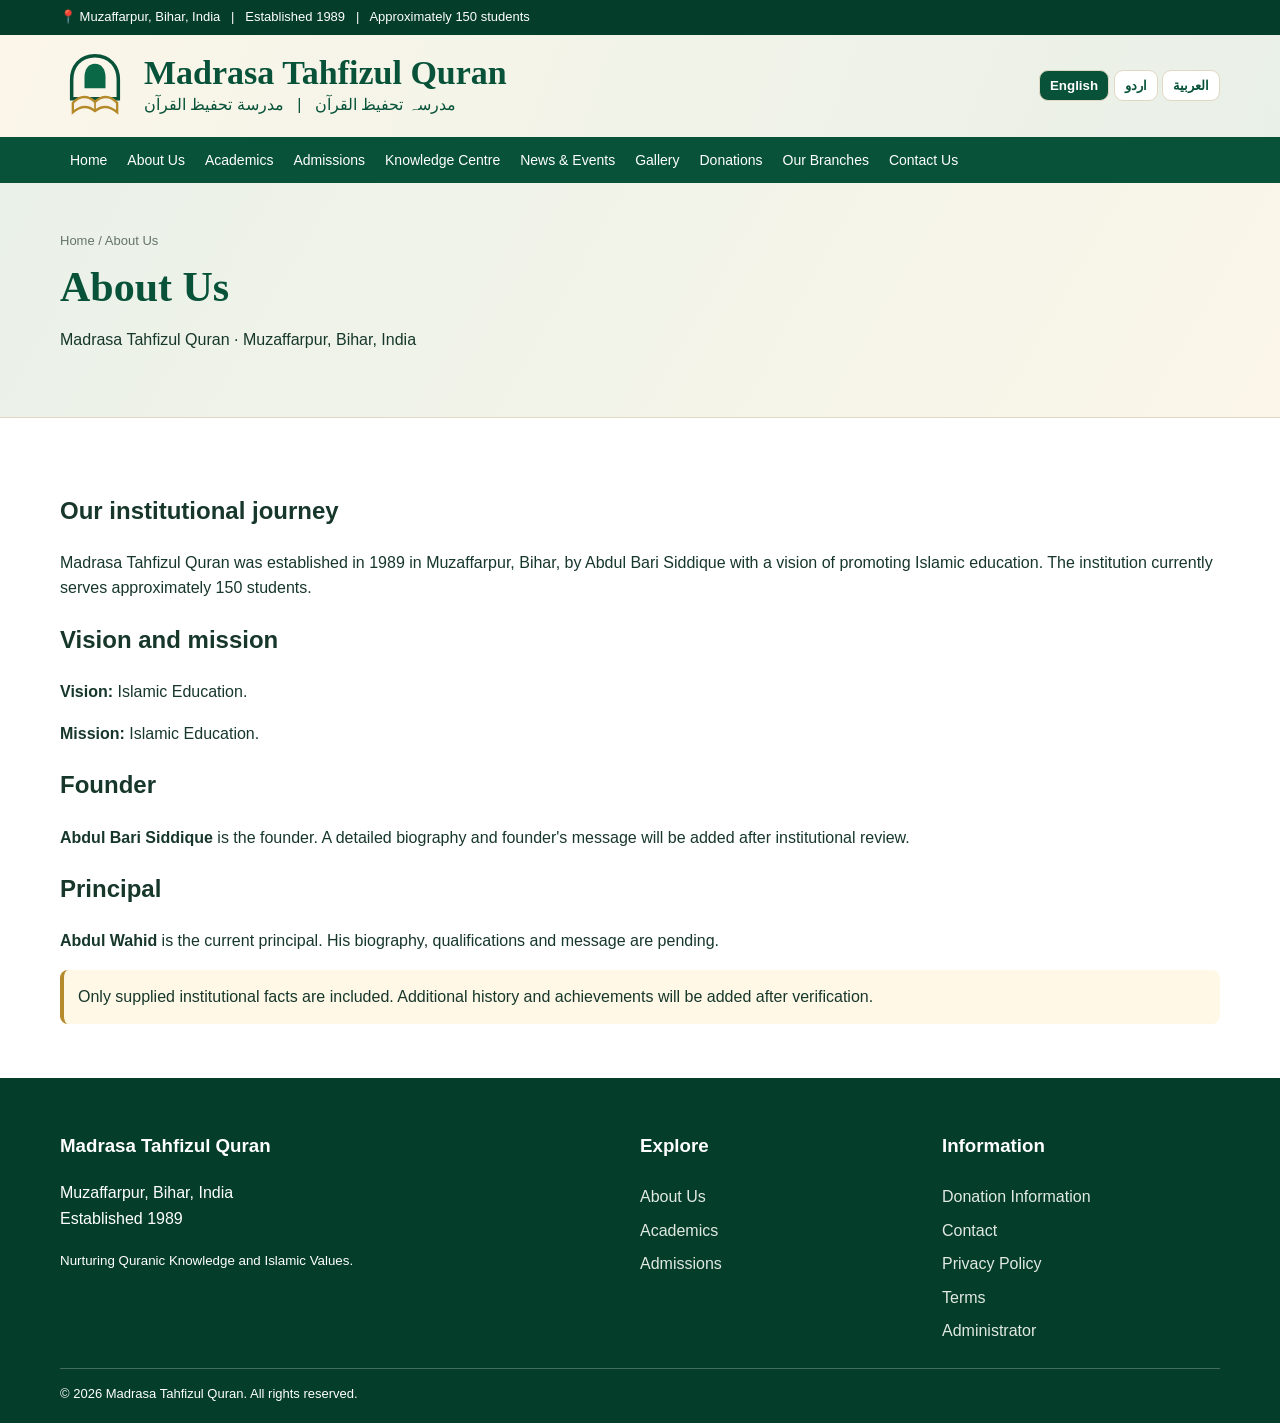
<file: about.html>
<!doctype html><html lang="en" dir="ltr"><head><meta charset="utf-8"><meta name="viewport" content="width=device-width,initial-scale=1"><meta name="description" content="About Us - Madrasa Tahfizul Quran"><title>About Us | Madrasa Tahfizul Quran</title><link rel="icon" href="assets/logo.svg"><link rel="stylesheet" href="assets/style.css"><script defer src="assets/app.js"></script></head><body>
<div class="top"><div class="container">📍 Muzaffarpur, Bihar, India &nbsp; | &nbsp; Established 1989 &nbsp; | &nbsp; Approximately 150 students</div></div>
<div class="brand"><div class="container brandrow"><a class="brandlink" href="index.html"><img class="logo" src="assets/logo.svg" alt="Logo"><div><h1>Madrasa Tahfizul Quran</h1><div class="arabic">مدرسہ تحفیظ القرآن &nbsp; | &nbsp; مدرسة تحفيظ القرآن</div></div></a><div class="langs"><button data-lang="en">English</button> <button data-lang="ur">اردو</button> <button data-lang="ar">العربية</button></div></div></div>
<nav class="nav"><button class="toggle">☰ Menu</button><div class="container"><a href="index.html" data-t="home">Home</a><a href="about.html" data-t="about">About Us</a><a href="academics.html" data-t="academics">Academics</a><a href="admissions.html" data-t="admissions">Admissions</a><a href="knowledge.html" data-t="knowledge">Knowledge Centre</a><a href="news.html" data-t="news">News & Events</a><a href="gallery.html" data-t="gallery">Gallery</a><a href="donations.html" data-t="donations">Donations</a><a href="branches.html" data-t="branches">Our Branches</a><a href="contact.html" data-t="contact">Contact Us</a></div></nav>
<main><section class="pagehero"><div class="container"><div class="crumb">Home / About Us</div><h2>About Us</h2><p>Madrasa Tahfizul Quran · Muzaffarpur, Bihar, India</p></div></section><section class="section"><div class="container"><h2>Our institutional journey</h2><p>Madrasa Tahfizul Quran was established in 1989 in Muzaffarpur, Bihar, by Abdul Bari Siddique with a vision of promoting Islamic education. The institution currently serves approximately 150 students.</p><h2>Vision and mission</h2><p><b>Vision:</b> Islamic Education.</p><p><b>Mission:</b> Islamic Education.</p><h2>Founder</h2><p><b>Abdul Bari Siddique</b> is the founder. A detailed biography and founder's message will be added after institutional review.</p><h2>Principal</h2><p><b>Abdul Wahid</b> is the current principal. His biography, qualifications and message are pending.</p><div class="notice">Only supplied institutional facts are included. Additional history and achievements will be added after verification.</div></div></section></main>
<footer class="footer"><div class="container"><div class="footgrid"><div><h3>Madrasa Tahfizul Quran</h3><p>Muzaffarpur, Bihar, India<br>Established 1989</p><small>Nurturing Quranic Knowledge and Islamic Values.</small></div><div><h3>Explore</h3><a href="about.html">About Us</a><a href="academics.html">Academics</a><a href="admissions.html">Admissions</a></div><div><h3>Information</h3><a href="donations.html">Donation Information</a><a href="contact.html">Contact</a><a href="privacy.html">Privacy Policy</a><a href="terms.html">Terms</a><a href="admin/login.html">Administrator</a></div></div><div class="copy">© 2026 Madrasa Tahfizul Quran. All rights reserved.</div></div></footer><div class="toast"></div>
</body></html>
</file>
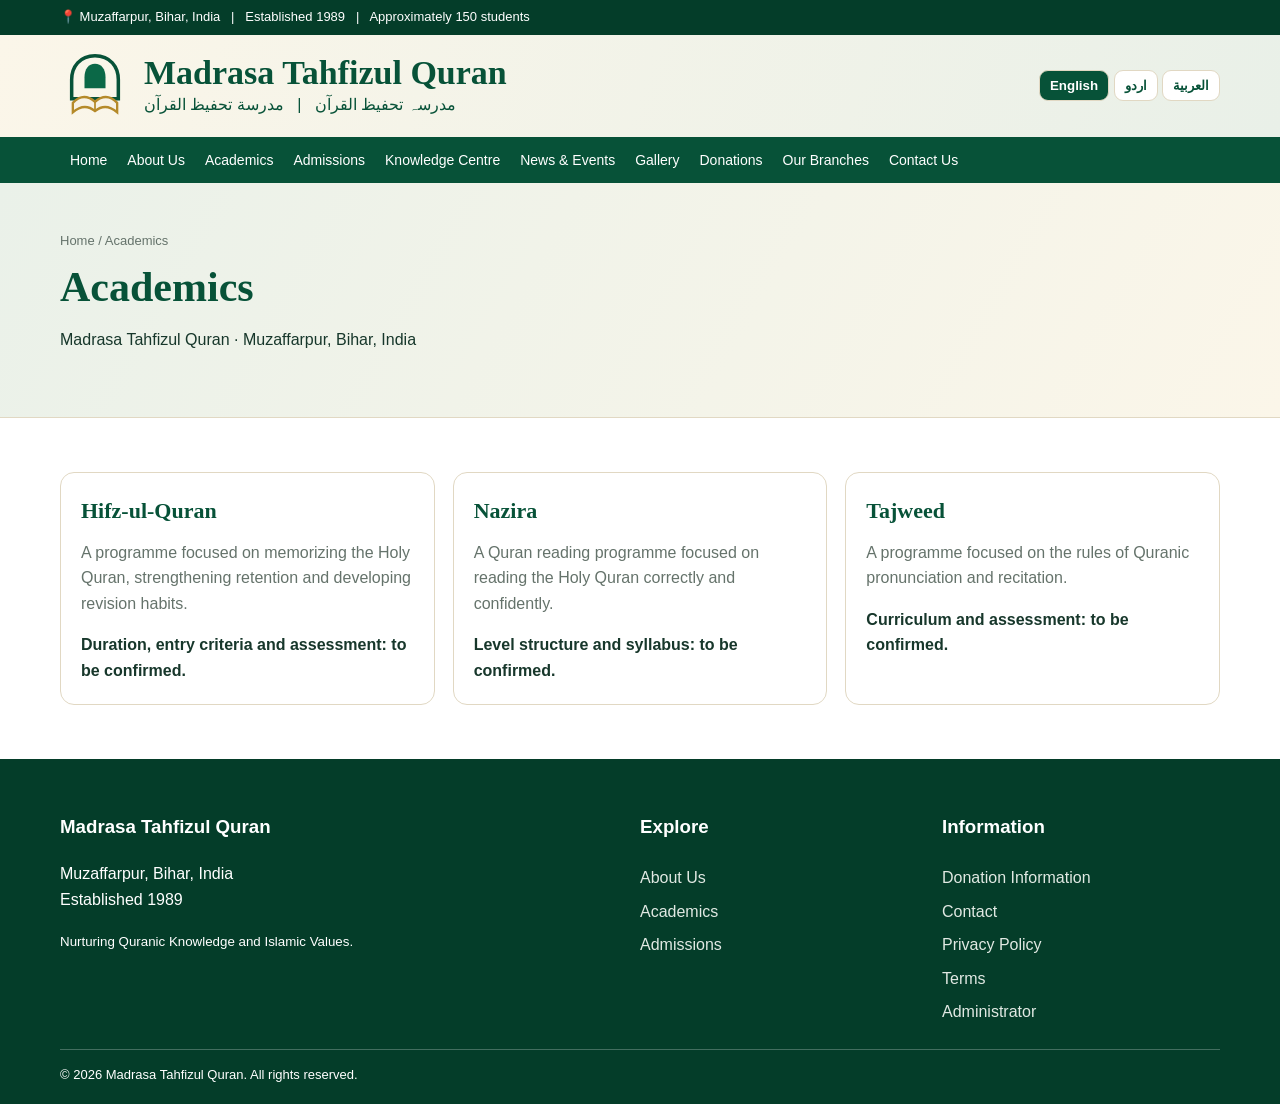
<file: academics.html>
<!doctype html><html lang="en" dir="ltr"><head><meta charset="utf-8"><meta name="viewport" content="width=device-width,initial-scale=1"><meta name="description" content="Academics - Madrasa Tahfizul Quran"><title>Academics | Madrasa Tahfizul Quran</title><link rel="icon" href="assets/logo.svg"><link rel="stylesheet" href="assets/style.css"><script defer src="assets/app.js"></script></head><body>
<div class="top"><div class="container">📍 Muzaffarpur, Bihar, India &nbsp; | &nbsp; Established 1989 &nbsp; | &nbsp; Approximately 150 students</div></div>
<div class="brand"><div class="container brandrow"><a class="brandlink" href="index.html"><img class="logo" src="assets/logo.svg" alt="Logo"><div><h1>Madrasa Tahfizul Quran</h1><div class="arabic">مدرسہ تحفیظ القرآن &nbsp; | &nbsp; مدرسة تحفيظ القرآن</div></div></a><div class="langs"><button data-lang="en">English</button> <button data-lang="ur">اردو</button> <button data-lang="ar">العربية</button></div></div></div>
<nav class="nav"><button class="toggle">☰ Menu</button><div class="container"><a href="index.html" data-t="home">Home</a><a href="about.html" data-t="about">About Us</a><a href="academics.html" data-t="academics">Academics</a><a href="admissions.html" data-t="admissions">Admissions</a><a href="knowledge.html" data-t="knowledge">Knowledge Centre</a><a href="news.html" data-t="news">News & Events</a><a href="gallery.html" data-t="gallery">Gallery</a><a href="donations.html" data-t="donations">Donations</a><a href="branches.html" data-t="branches">Our Branches</a><a href="contact.html" data-t="contact">Contact Us</a></div></nav>
<main><section class="pagehero"><div class="container"><div class="crumb">Home / Academics</div><h2>Academics</h2><p>Madrasa Tahfizul Quran · Muzaffarpur, Bihar, India</p></div></section><section class="section"><div class="container"><div class="grid three"><div class="card pad"><h3>Hifz-ul-Quran</h3><p>A programme focused on memorizing the Holy Quran, strengthening retention and developing revision habits.</p><b>Duration, entry criteria and assessment: to be confirmed.</b></div><div class="card pad"><h3>Nazira</h3><p>A Quran reading programme focused on reading the Holy Quran correctly and confidently.</p><b>Level structure and syllabus: to be confirmed.</b></div><div class="card pad"><h3>Tajweed</h3><p>A programme focused on the rules of Quranic pronunciation and recitation.</p><b>Curriculum and assessment: to be confirmed.</b></div></div></div></section></main>
<footer class="footer"><div class="container"><div class="footgrid"><div><h3>Madrasa Tahfizul Quran</h3><p>Muzaffarpur, Bihar, India<br>Established 1989</p><small>Nurturing Quranic Knowledge and Islamic Values.</small></div><div><h3>Explore</h3><a href="about.html">About Us</a><a href="academics.html">Academics</a><a href="admissions.html">Admissions</a></div><div><h3>Information</h3><a href="donations.html">Donation Information</a><a href="contact.html">Contact</a><a href="privacy.html">Privacy Policy</a><a href="terms.html">Terms</a><a href="admin/login.html">Administrator</a></div></div><div class="copy">© 2026 Madrasa Tahfizul Quran. All rights reserved.</div></div></footer><div class="toast"></div>
</body></html>
</file>
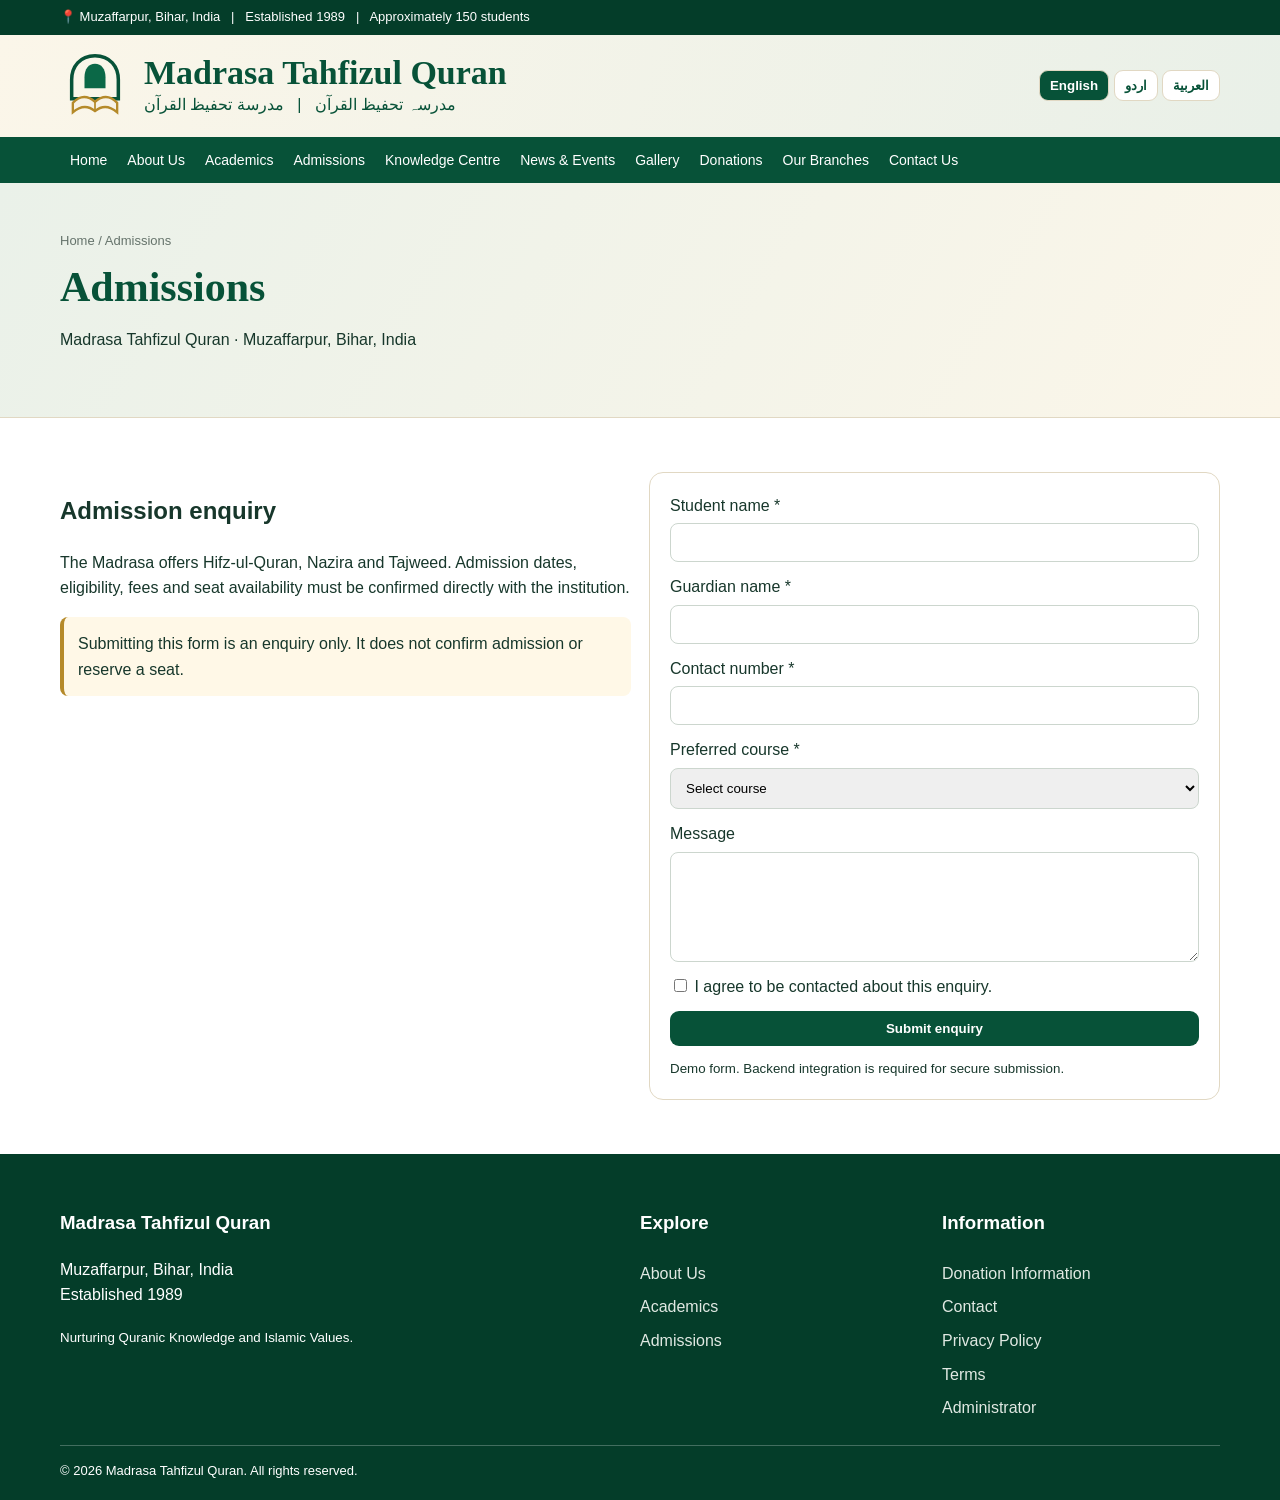
<file: admissions.html>
<!doctype html><html lang="en" dir="ltr"><head><meta charset="utf-8"><meta name="viewport" content="width=device-width,initial-scale=1"><meta name="description" content="Admissions - Madrasa Tahfizul Quran"><title>Admissions | Madrasa Tahfizul Quran</title><link rel="icon" href="assets/logo.svg"><link rel="stylesheet" href="assets/style.css"><script defer src="assets/app.js"></script></head><body>
<div class="top"><div class="container">📍 Muzaffarpur, Bihar, India &nbsp; | &nbsp; Established 1989 &nbsp; | &nbsp; Approximately 150 students</div></div>
<div class="brand"><div class="container brandrow"><a class="brandlink" href="index.html"><img class="logo" src="assets/logo.svg" alt="Logo"><div><h1>Madrasa Tahfizul Quran</h1><div class="arabic">مدرسہ تحفیظ القرآن &nbsp; | &nbsp; مدرسة تحفيظ القرآن</div></div></a><div class="langs"><button data-lang="en">English</button> <button data-lang="ur">اردو</button> <button data-lang="ar">العربية</button></div></div></div>
<nav class="nav"><button class="toggle">☰ Menu</button><div class="container"><a href="index.html" data-t="home">Home</a><a href="about.html" data-t="about">About Us</a><a href="academics.html" data-t="academics">Academics</a><a href="admissions.html" data-t="admissions">Admissions</a><a href="knowledge.html" data-t="knowledge">Knowledge Centre</a><a href="news.html" data-t="news">News & Events</a><a href="gallery.html" data-t="gallery">Gallery</a><a href="donations.html" data-t="donations">Donations</a><a href="branches.html" data-t="branches">Our Branches</a><a href="contact.html" data-t="contact">Contact Us</a></div></nav>
<main><section class="pagehero"><div class="container"><div class="crumb">Home / Admissions</div><h2>Admissions</h2><p>Madrasa Tahfizul Quran · Muzaffarpur, Bihar, India</p></div></section><section class="section"><div class="container"><div class="grid two"><div><h2>Admission enquiry</h2><p>The Madrasa offers Hifz-ul-Quran, Nazira and Tajweed. Admission dates, eligibility, fees and seat availability must be confirmed directly with the institution.</p><div class="notice">Submitting this form is an enquiry only. It does not confirm admission or reserve a seat.</div></div><form class="card pad form" data-demo><div class="field"><label>Student name *</label><input required></div><div class="field"><label>Guardian name *</label><input required></div><div class="field"><label>Contact number *</label><input required type="tel"></div><div class="field"><label>Preferred course *</label><select required><option value="">Select course</option><option>Hifz-ul-Quran</option><option>Nazira</option><option>Tajweed</option></select></div><div class="field"><label>Message</label><textarea></textarea></div><label><input type="checkbox" required> I agree to be contacted about this enquiry.</label><button>Submit enquiry</button><small>Demo form. Backend integration is required for secure submission.</small></form></div></div></section></main>
<footer class="footer"><div class="container"><div class="footgrid"><div><h3>Madrasa Tahfizul Quran</h3><p>Muzaffarpur, Bihar, India<br>Established 1989</p><small>Nurturing Quranic Knowledge and Islamic Values.</small></div><div><h3>Explore</h3><a href="about.html">About Us</a><a href="academics.html">Academics</a><a href="admissions.html">Admissions</a></div><div><h3>Information</h3><a href="donations.html">Donation Information</a><a href="contact.html">Contact</a><a href="privacy.html">Privacy Policy</a><a href="terms.html">Terms</a><a href="admin/login.html">Administrator</a></div></div><div class="copy">© 2026 Madrasa Tahfizul Quran. All rights reserved.</div></div></footer><div class="toast"></div>
</body></html>
</file>
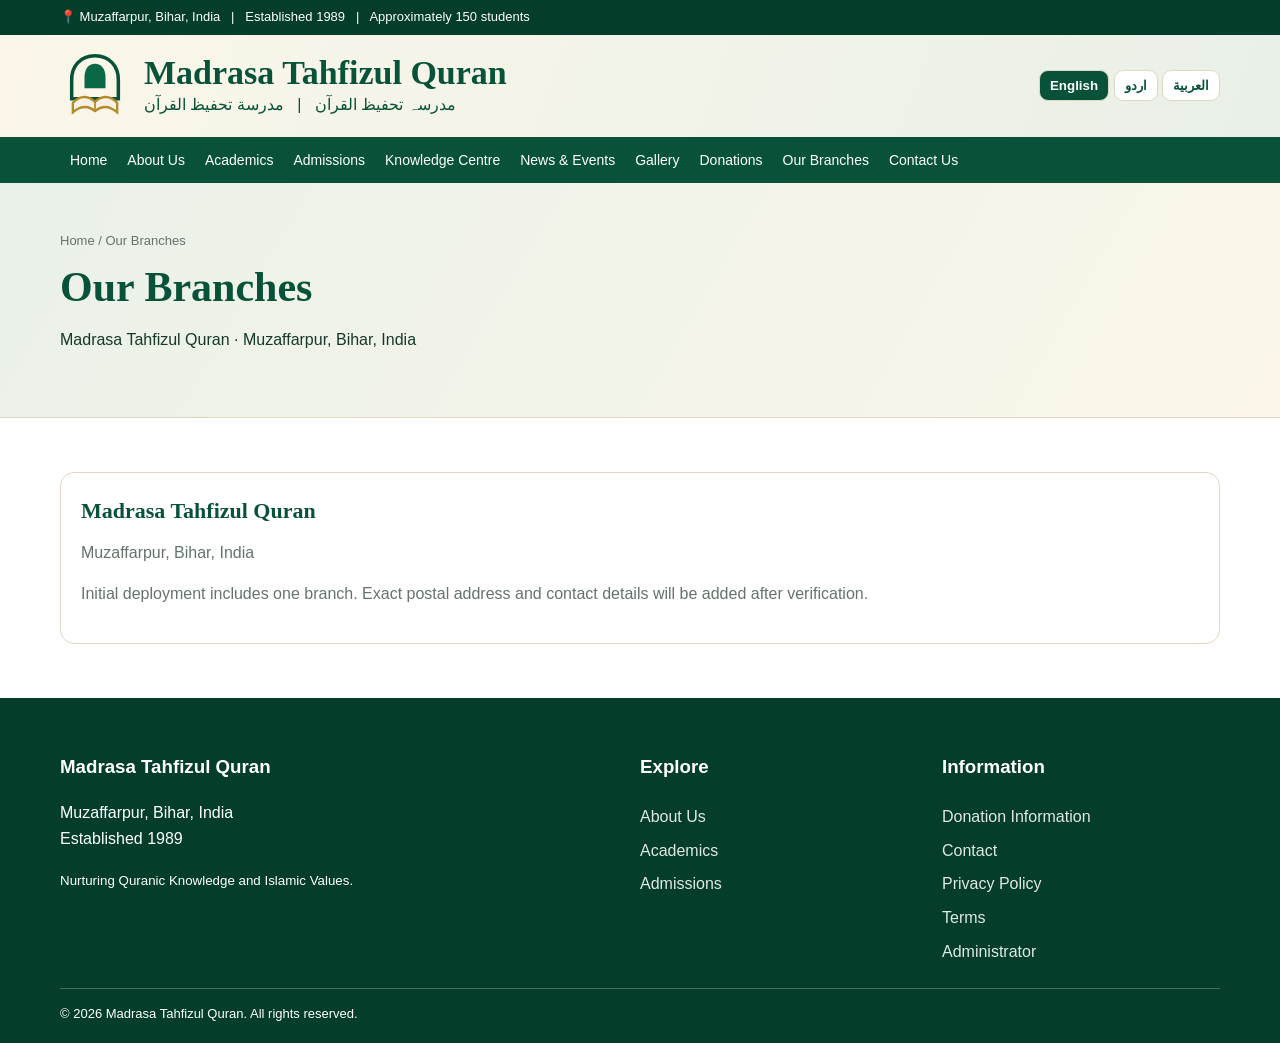
<file: branches.html>
<!doctype html><html lang="en" dir="ltr"><head><meta charset="utf-8"><meta name="viewport" content="width=device-width,initial-scale=1"><meta name="description" content="Our Branches - Madrasa Tahfizul Quran"><title>Our Branches | Madrasa Tahfizul Quran</title><link rel="icon" href="assets/logo.svg"><link rel="stylesheet" href="assets/style.css"><script defer src="assets/app.js"></script></head><body>
<div class="top"><div class="container">📍 Muzaffarpur, Bihar, India &nbsp; | &nbsp; Established 1989 &nbsp; | &nbsp; Approximately 150 students</div></div>
<div class="brand"><div class="container brandrow"><a class="brandlink" href="index.html"><img class="logo" src="assets/logo.svg" alt="Logo"><div><h1>Madrasa Tahfizul Quran</h1><div class="arabic">مدرسہ تحفیظ القرآن &nbsp; | &nbsp; مدرسة تحفيظ القرآن</div></div></a><div class="langs"><button data-lang="en">English</button> <button data-lang="ur">اردو</button> <button data-lang="ar">العربية</button></div></div></div>
<nav class="nav"><button class="toggle">☰ Menu</button><div class="container"><a href="index.html" data-t="home">Home</a><a href="about.html" data-t="about">About Us</a><a href="academics.html" data-t="academics">Academics</a><a href="admissions.html" data-t="admissions">Admissions</a><a href="knowledge.html" data-t="knowledge">Knowledge Centre</a><a href="news.html" data-t="news">News & Events</a><a href="gallery.html" data-t="gallery">Gallery</a><a href="donations.html" data-t="donations">Donations</a><a href="branches.html" data-t="branches">Our Branches</a><a href="contact.html" data-t="contact">Contact Us</a></div></nav>
<main><section class="pagehero"><div class="container"><div class="crumb">Home / Our Branches</div><h2>Our Branches</h2><p>Madrasa Tahfizul Quran · Muzaffarpur, Bihar, India</p></div></section><section class="section"><div class="container"><div class="card pad"><h3>Madrasa Tahfizul Quran</h3><p>Muzaffarpur, Bihar, India</p><p>Initial deployment includes one branch. Exact postal address and contact details will be added after verification.</p></div></div></section></main>
<footer class="footer"><div class="container"><div class="footgrid"><div><h3>Madrasa Tahfizul Quran</h3><p>Muzaffarpur, Bihar, India<br>Established 1989</p><small>Nurturing Quranic Knowledge and Islamic Values.</small></div><div><h3>Explore</h3><a href="about.html">About Us</a><a href="academics.html">Academics</a><a href="admissions.html">Admissions</a></div><div><h3>Information</h3><a href="donations.html">Donation Information</a><a href="contact.html">Contact</a><a href="privacy.html">Privacy Policy</a><a href="terms.html">Terms</a><a href="admin/login.html">Administrator</a></div></div><div class="copy">© 2026 Madrasa Tahfizul Quran. All rights reserved.</div></div></footer><div class="toast"></div>
</body></html>
</file>
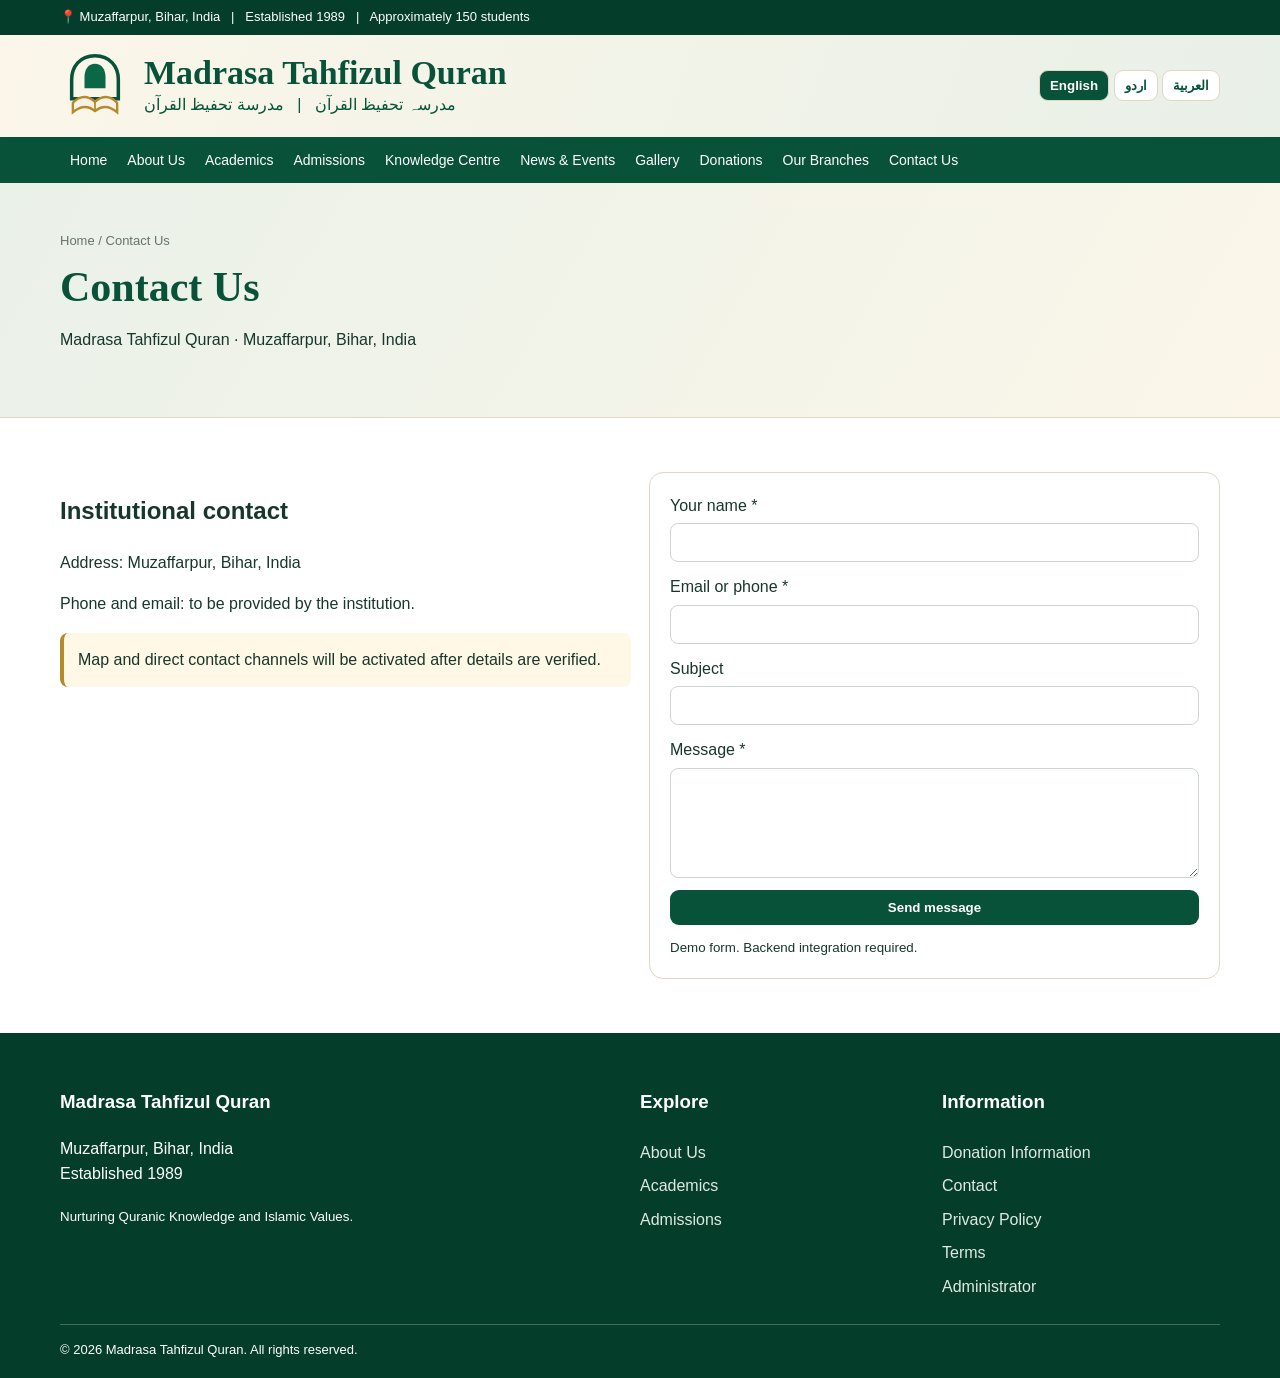
<file: contact.html>
<!doctype html><html lang="en" dir="ltr"><head><meta charset="utf-8"><meta name="viewport" content="width=device-width,initial-scale=1"><meta name="description" content="Contact Us - Madrasa Tahfizul Quran"><title>Contact Us | Madrasa Tahfizul Quran</title><link rel="icon" href="assets/logo.svg"><link rel="stylesheet" href="assets/style.css"><script defer src="assets/app.js"></script></head><body>
<div class="top"><div class="container">📍 Muzaffarpur, Bihar, India &nbsp; | &nbsp; Established 1989 &nbsp; | &nbsp; Approximately 150 students</div></div>
<div class="brand"><div class="container brandrow"><a class="brandlink" href="index.html"><img class="logo" src="assets/logo.svg" alt="Logo"><div><h1>Madrasa Tahfizul Quran</h1><div class="arabic">مدرسہ تحفیظ القرآن &nbsp; | &nbsp; مدرسة تحفيظ القرآن</div></div></a><div class="langs"><button data-lang="en">English</button> <button data-lang="ur">اردو</button> <button data-lang="ar">العربية</button></div></div></div>
<nav class="nav"><button class="toggle">☰ Menu</button><div class="container"><a href="index.html" data-t="home">Home</a><a href="about.html" data-t="about">About Us</a><a href="academics.html" data-t="academics">Academics</a><a href="admissions.html" data-t="admissions">Admissions</a><a href="knowledge.html" data-t="knowledge">Knowledge Centre</a><a href="news.html" data-t="news">News & Events</a><a href="gallery.html" data-t="gallery">Gallery</a><a href="donations.html" data-t="donations">Donations</a><a href="branches.html" data-t="branches">Our Branches</a><a href="contact.html" data-t="contact">Contact Us</a></div></nav>
<main><section class="pagehero"><div class="container"><div class="crumb">Home / Contact Us</div><h2>Contact Us</h2><p>Madrasa Tahfizul Quran · Muzaffarpur, Bihar, India</p></div></section><section class="section"><div class="container"><div class="grid two"><div><h2>Institutional contact</h2><p>Address: Muzaffarpur, Bihar, India</p><p>Phone and email: to be provided by the institution.</p><div class="notice">Map and direct contact channels will be activated after details are verified.</div></div><form class="card pad form" data-demo><div class="field"><label>Your name *</label><input required></div><div class="field"><label>Email or phone *</label><input required></div><div class="field"><label>Subject</label><input></div><div class="field"><label>Message *</label><textarea required></textarea></div><button>Send message</button><small>Demo form. Backend integration required.</small></form></div></div></section></main>
<footer class="footer"><div class="container"><div class="footgrid"><div><h3>Madrasa Tahfizul Quran</h3><p>Muzaffarpur, Bihar, India<br>Established 1989</p><small>Nurturing Quranic Knowledge and Islamic Values.</small></div><div><h3>Explore</h3><a href="about.html">About Us</a><a href="academics.html">Academics</a><a href="admissions.html">Admissions</a></div><div><h3>Information</h3><a href="donations.html">Donation Information</a><a href="contact.html">Contact</a><a href="privacy.html">Privacy Policy</a><a href="terms.html">Terms</a><a href="admin/login.html">Administrator</a></div></div><div class="copy">© 2026 Madrasa Tahfizul Quran. All rights reserved.</div></div></footer><div class="toast"></div>
</body></html>
</file>
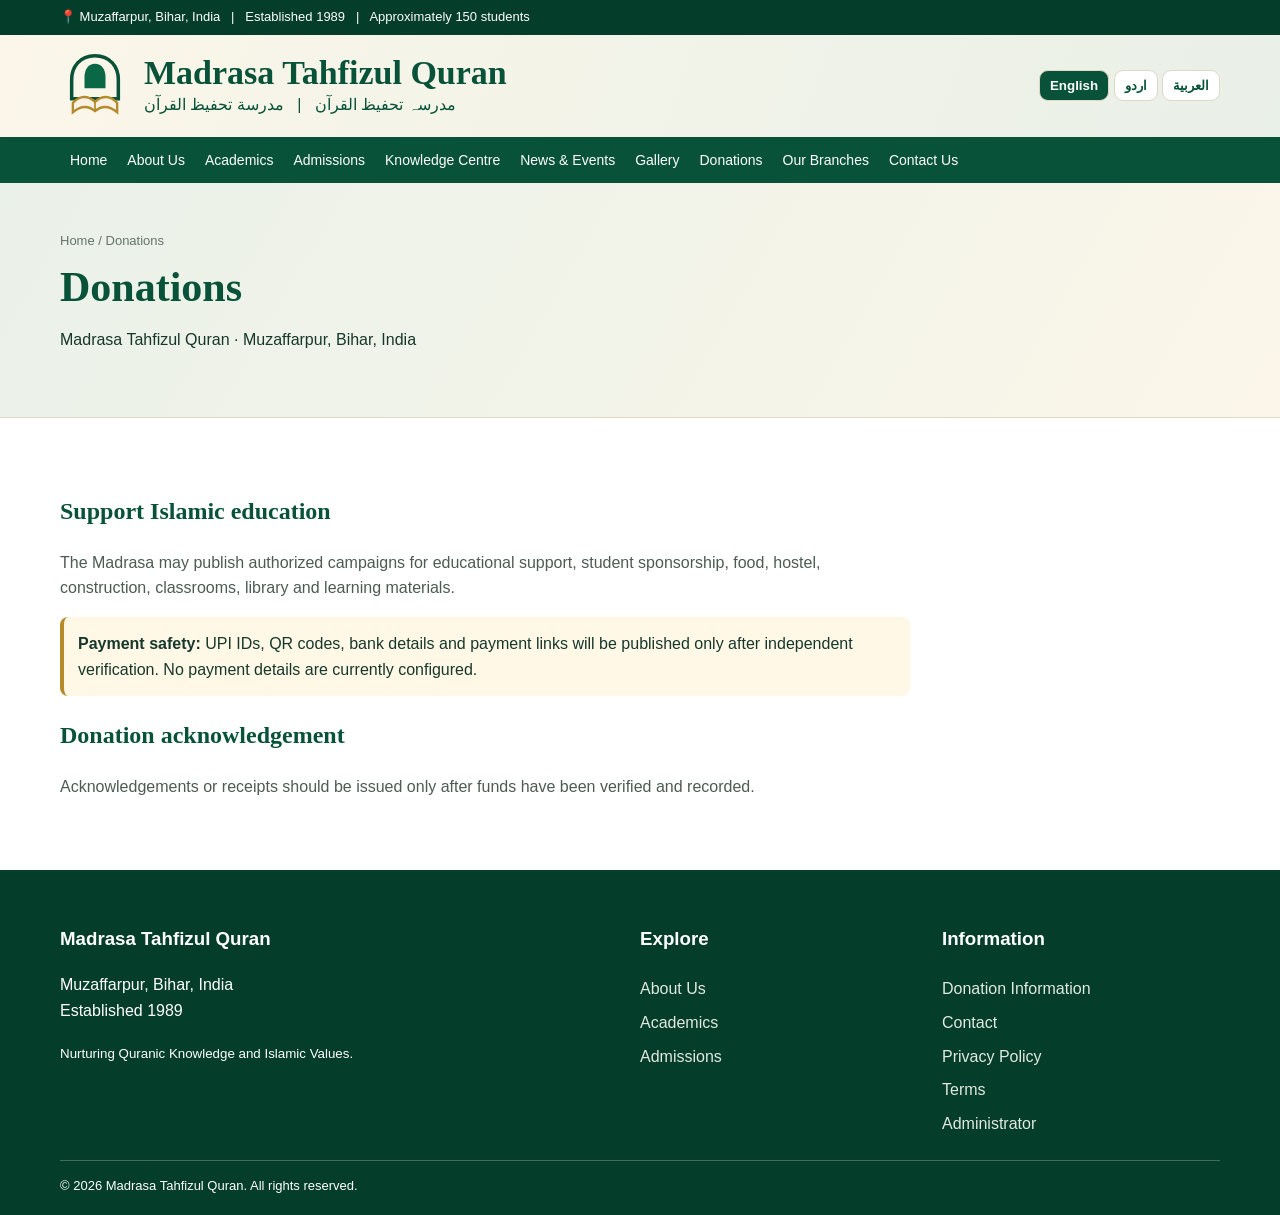
<file: donations.html>
<!doctype html><html lang="en" dir="ltr"><head><meta charset="utf-8"><meta name="viewport" content="width=device-width,initial-scale=1"><meta name="description" content="Donations - Madrasa Tahfizul Quran"><title>Donations | Madrasa Tahfizul Quran</title><link rel="icon" href="assets/logo.svg"><link rel="stylesheet" href="assets/style.css"><script defer src="assets/app.js"></script></head><body>
<div class="top"><div class="container">📍 Muzaffarpur, Bihar, India &nbsp; | &nbsp; Established 1989 &nbsp; | &nbsp; Approximately 150 students</div></div>
<div class="brand"><div class="container brandrow"><a class="brandlink" href="index.html"><img class="logo" src="assets/logo.svg" alt="Logo"><div><h1>Madrasa Tahfizul Quran</h1><div class="arabic">مدرسہ تحفیظ القرآن &nbsp; | &nbsp; مدرسة تحفيظ القرآن</div></div></a><div class="langs"><button data-lang="en">English</button> <button data-lang="ur">اردو</button> <button data-lang="ar">العربية</button></div></div></div>
<nav class="nav"><button class="toggle">☰ Menu</button><div class="container"><a href="index.html" data-t="home">Home</a><a href="about.html" data-t="about">About Us</a><a href="academics.html" data-t="academics">Academics</a><a href="admissions.html" data-t="admissions">Admissions</a><a href="knowledge.html" data-t="knowledge">Knowledge Centre</a><a href="news.html" data-t="news">News & Events</a><a href="gallery.html" data-t="gallery">Gallery</a><a href="donations.html" data-t="donations">Donations</a><a href="branches.html" data-t="branches">Our Branches</a><a href="contact.html" data-t="contact">Contact Us</a></div></nav>
<main><section class="pagehero"><div class="container"><div class="crumb">Home / Donations</div><h2>Donations</h2><p>Madrasa Tahfizul Quran · Muzaffarpur, Bihar, India</p></div></section><section class="section"><div class="container"><div class="prose"><h2>Support Islamic education</h2><p>The Madrasa may publish authorized campaigns for educational support, student sponsorship, food, hostel, construction, classrooms, library and learning materials.</p><div class="notice"><b>Payment safety:</b> UPI IDs, QR codes, bank details and payment links will be published only after independent verification. No payment details are currently configured.</div><h2>Donation acknowledgement</h2><p>Acknowledgements or receipts should be issued only after funds have been verified and recorded.</p></div></div></section></main>
<footer class="footer"><div class="container"><div class="footgrid"><div><h3>Madrasa Tahfizul Quran</h3><p>Muzaffarpur, Bihar, India<br>Established 1989</p><small>Nurturing Quranic Knowledge and Islamic Values.</small></div><div><h3>Explore</h3><a href="about.html">About Us</a><a href="academics.html">Academics</a><a href="admissions.html">Admissions</a></div><div><h3>Information</h3><a href="donations.html">Donation Information</a><a href="contact.html">Contact</a><a href="privacy.html">Privacy Policy</a><a href="terms.html">Terms</a><a href="admin/login.html">Administrator</a></div></div><div class="copy">© 2026 Madrasa Tahfizul Quran. All rights reserved.</div></div></footer><div class="toast"></div>
</body></html>
</file>
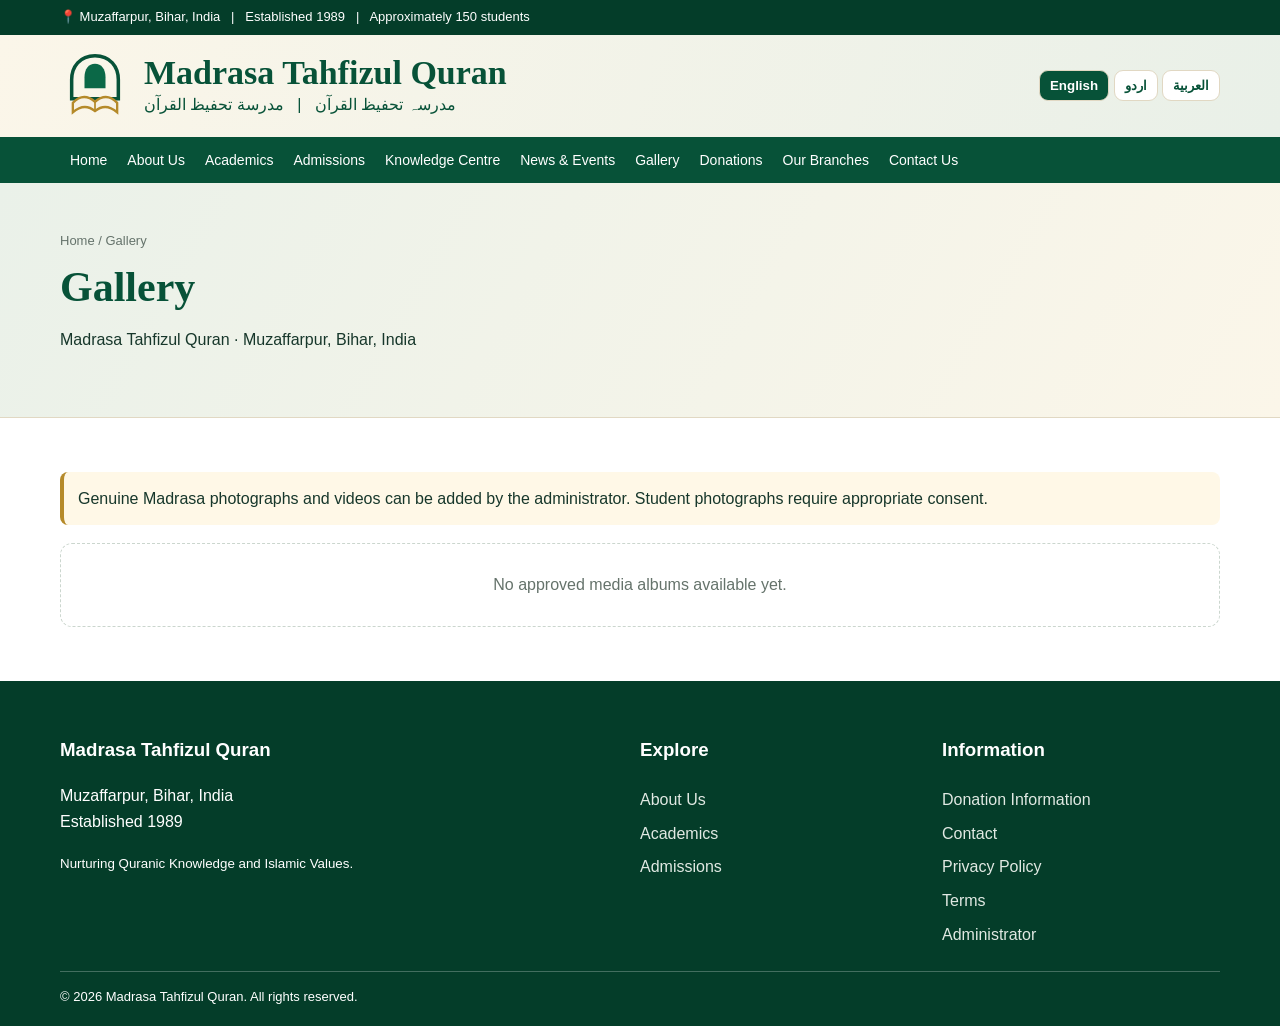
<file: gallery.html>
<!doctype html><html lang="en" dir="ltr"><head><meta charset="utf-8"><meta name="viewport" content="width=device-width,initial-scale=1"><meta name="description" content="Gallery - Madrasa Tahfizul Quran"><title>Gallery | Madrasa Tahfizul Quran</title><link rel="icon" href="assets/logo.svg"><link rel="stylesheet" href="assets/style.css"><script defer src="assets/app.js"></script></head><body>
<div class="top"><div class="container">📍 Muzaffarpur, Bihar, India &nbsp; | &nbsp; Established 1989 &nbsp; | &nbsp; Approximately 150 students</div></div>
<div class="brand"><div class="container brandrow"><a class="brandlink" href="index.html"><img class="logo" src="assets/logo.svg" alt="Logo"><div><h1>Madrasa Tahfizul Quran</h1><div class="arabic">مدرسہ تحفیظ القرآن &nbsp; | &nbsp; مدرسة تحفيظ القرآن</div></div></a><div class="langs"><button data-lang="en">English</button> <button data-lang="ur">اردو</button> <button data-lang="ar">العربية</button></div></div></div>
<nav class="nav"><button class="toggle">☰ Menu</button><div class="container"><a href="index.html" data-t="home">Home</a><a href="about.html" data-t="about">About Us</a><a href="academics.html" data-t="academics">Academics</a><a href="admissions.html" data-t="admissions">Admissions</a><a href="knowledge.html" data-t="knowledge">Knowledge Centre</a><a href="news.html" data-t="news">News & Events</a><a href="gallery.html" data-t="gallery">Gallery</a><a href="donations.html" data-t="donations">Donations</a><a href="branches.html" data-t="branches">Our Branches</a><a href="contact.html" data-t="contact">Contact Us</a></div></nav>
<main><section class="pagehero"><div class="container"><div class="crumb">Home / Gallery</div><h2>Gallery</h2><p>Madrasa Tahfizul Quran · Muzaffarpur, Bihar, India</p></div></section><section class="section"><div class="container"><div class="notice">Genuine Madrasa photographs and videos can be added by the administrator. Student photographs require appropriate consent.</div><div class="empty" style="margin-top:18px">No approved media albums available yet.</div></div></section></main>
<footer class="footer"><div class="container"><div class="footgrid"><div><h3>Madrasa Tahfizul Quran</h3><p>Muzaffarpur, Bihar, India<br>Established 1989</p><small>Nurturing Quranic Knowledge and Islamic Values.</small></div><div><h3>Explore</h3><a href="about.html">About Us</a><a href="academics.html">Academics</a><a href="admissions.html">Admissions</a></div><div><h3>Information</h3><a href="donations.html">Donation Information</a><a href="contact.html">Contact</a><a href="privacy.html">Privacy Policy</a><a href="terms.html">Terms</a><a href="admin/login.html">Administrator</a></div></div><div class="copy">© 2026 Madrasa Tahfizul Quran. All rights reserved.</div></div></footer><div class="toast"></div>
</body></html>
</file>
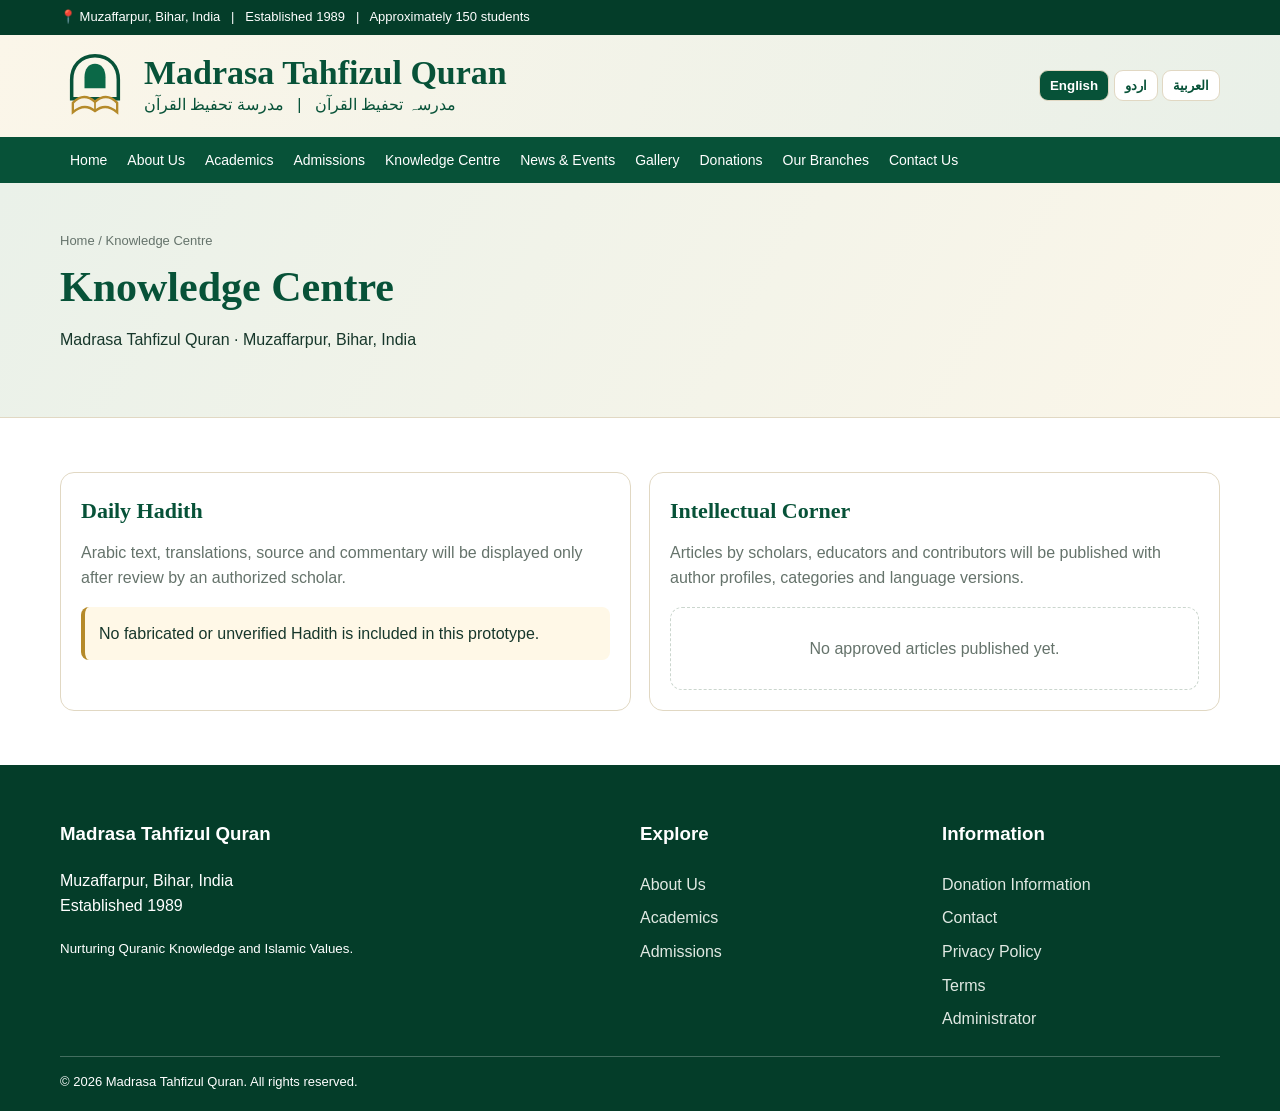
<file: knowledge.html>
<!doctype html><html lang="en" dir="ltr"><head><meta charset="utf-8"><meta name="viewport" content="width=device-width,initial-scale=1"><meta name="description" content="Knowledge Centre - Madrasa Tahfizul Quran"><title>Knowledge Centre | Madrasa Tahfizul Quran</title><link rel="icon" href="assets/logo.svg"><link rel="stylesheet" href="assets/style.css"><script defer src="assets/app.js"></script></head><body>
<div class="top"><div class="container">📍 Muzaffarpur, Bihar, India &nbsp; | &nbsp; Established 1989 &nbsp; | &nbsp; Approximately 150 students</div></div>
<div class="brand"><div class="container brandrow"><a class="brandlink" href="index.html"><img class="logo" src="assets/logo.svg" alt="Logo"><div><h1>Madrasa Tahfizul Quran</h1><div class="arabic">مدرسہ تحفیظ القرآن &nbsp; | &nbsp; مدرسة تحفيظ القرآن</div></div></a><div class="langs"><button data-lang="en">English</button> <button data-lang="ur">اردو</button> <button data-lang="ar">العربية</button></div></div></div>
<nav class="nav"><button class="toggle">☰ Menu</button><div class="container"><a href="index.html" data-t="home">Home</a><a href="about.html" data-t="about">About Us</a><a href="academics.html" data-t="academics">Academics</a><a href="admissions.html" data-t="admissions">Admissions</a><a href="knowledge.html" data-t="knowledge">Knowledge Centre</a><a href="news.html" data-t="news">News & Events</a><a href="gallery.html" data-t="gallery">Gallery</a><a href="donations.html" data-t="donations">Donations</a><a href="branches.html" data-t="branches">Our Branches</a><a href="contact.html" data-t="contact">Contact Us</a></div></nav>
<main><section class="pagehero"><div class="container"><div class="crumb">Home / Knowledge Centre</div><h2>Knowledge Centre</h2><p>Madrasa Tahfizul Quran · Muzaffarpur, Bihar, India</p></div></section><section class="section"><div class="container"><div class="grid two"><div class="card pad"><h3>Daily Hadith</h3><p>Arabic text, translations, source and commentary will be displayed only after review by an authorized scholar.</p><div class="notice">No fabricated or unverified Hadith is included in this prototype.</div></div><div class="card pad"><h3>Intellectual Corner</h3><p>Articles by scholars, educators and contributors will be published with author profiles, categories and language versions.</p><div class="empty">No approved articles published yet.</div></div></div></div></section></main>
<footer class="footer"><div class="container"><div class="footgrid"><div><h3>Madrasa Tahfizul Quran</h3><p>Muzaffarpur, Bihar, India<br>Established 1989</p><small>Nurturing Quranic Knowledge and Islamic Values.</small></div><div><h3>Explore</h3><a href="about.html">About Us</a><a href="academics.html">Academics</a><a href="admissions.html">Admissions</a></div><div><h3>Information</h3><a href="donations.html">Donation Information</a><a href="contact.html">Contact</a><a href="privacy.html">Privacy Policy</a><a href="terms.html">Terms</a><a href="admin/login.html">Administrator</a></div></div><div class="copy">© 2026 Madrasa Tahfizul Quran. All rights reserved.</div></div></footer><div class="toast"></div>
</body></html>
</file>
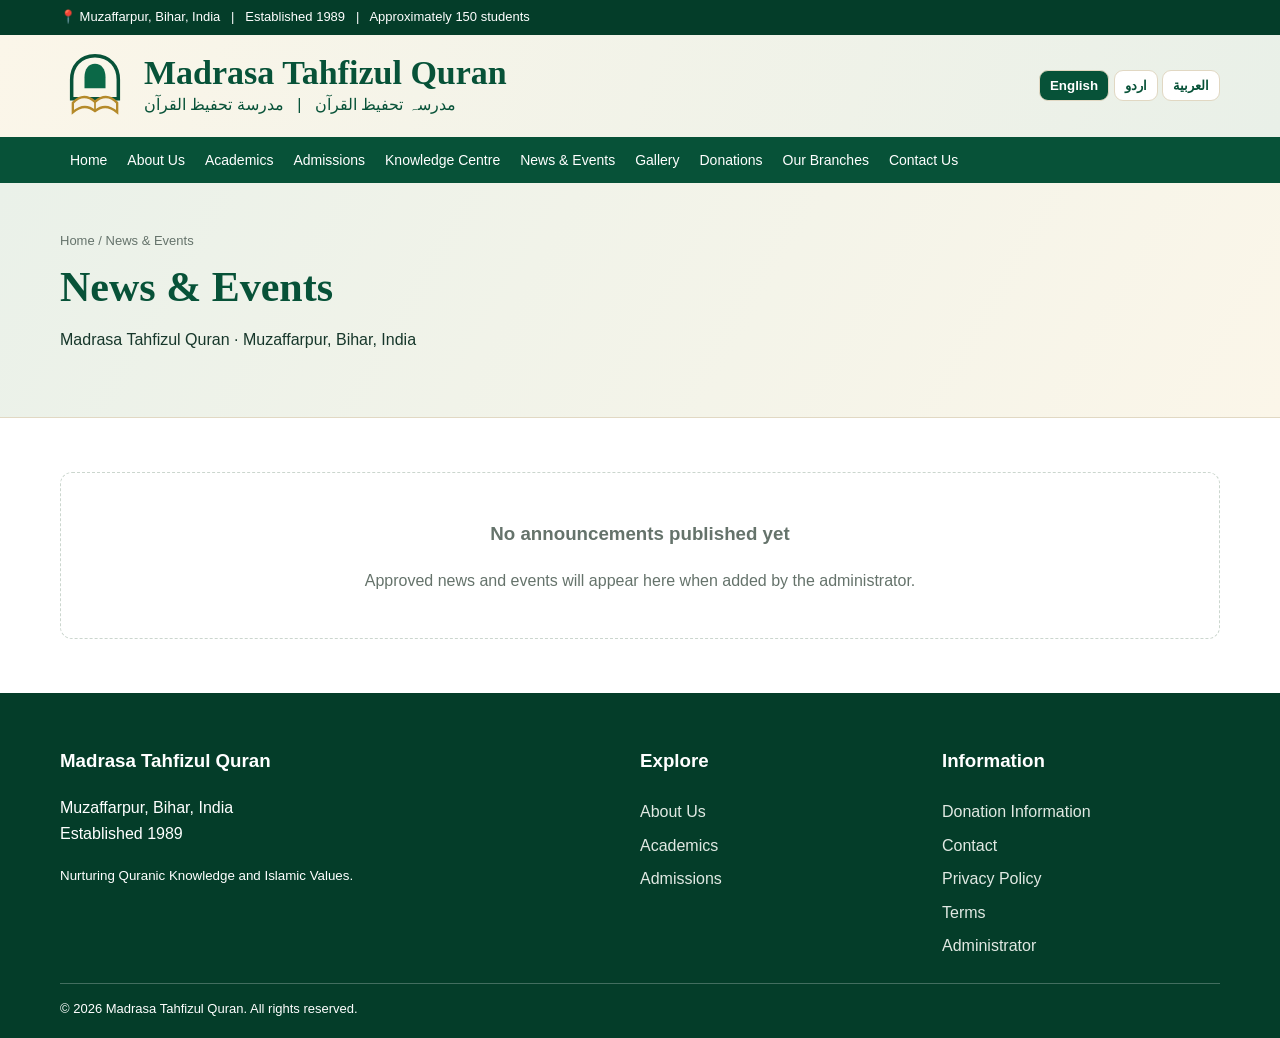
<file: news.html>
<!doctype html><html lang="en" dir="ltr"><head><meta charset="utf-8"><meta name="viewport" content="width=device-width,initial-scale=1"><meta name="description" content="News & Events - Madrasa Tahfizul Quran"><title>News & Events | Madrasa Tahfizul Quran</title><link rel="icon" href="assets/logo.svg"><link rel="stylesheet" href="assets/style.css"><script defer src="assets/app.js"></script></head><body>
<div class="top"><div class="container">📍 Muzaffarpur, Bihar, India &nbsp; | &nbsp; Established 1989 &nbsp; | &nbsp; Approximately 150 students</div></div>
<div class="brand"><div class="container brandrow"><a class="brandlink" href="index.html"><img class="logo" src="assets/logo.svg" alt="Logo"><div><h1>Madrasa Tahfizul Quran</h1><div class="arabic">مدرسہ تحفیظ القرآن &nbsp; | &nbsp; مدرسة تحفيظ القرآن</div></div></a><div class="langs"><button data-lang="en">English</button> <button data-lang="ur">اردو</button> <button data-lang="ar">العربية</button></div></div></div>
<nav class="nav"><button class="toggle">☰ Menu</button><div class="container"><a href="index.html" data-t="home">Home</a><a href="about.html" data-t="about">About Us</a><a href="academics.html" data-t="academics">Academics</a><a href="admissions.html" data-t="admissions">Admissions</a><a href="knowledge.html" data-t="knowledge">Knowledge Centre</a><a href="news.html" data-t="news">News & Events</a><a href="gallery.html" data-t="gallery">Gallery</a><a href="donations.html" data-t="donations">Donations</a><a href="branches.html" data-t="branches">Our Branches</a><a href="contact.html" data-t="contact">Contact Us</a></div></nav>
<main><section class="pagehero"><div class="container"><div class="crumb">Home / News & Events</div><h2>News & Events</h2><p>Madrasa Tahfizul Quran · Muzaffarpur, Bihar, India</p></div></section><section class="section"><div class="container"><div class="empty"><h3>No announcements published yet</h3><p>Approved news and events will appear here when added by the administrator.</p></div></div></section></main>
<footer class="footer"><div class="container"><div class="footgrid"><div><h3>Madrasa Tahfizul Quran</h3><p>Muzaffarpur, Bihar, India<br>Established 1989</p><small>Nurturing Quranic Knowledge and Islamic Values.</small></div><div><h3>Explore</h3><a href="about.html">About Us</a><a href="academics.html">Academics</a><a href="admissions.html">Admissions</a></div><div><h3>Information</h3><a href="donations.html">Donation Information</a><a href="contact.html">Contact</a><a href="privacy.html">Privacy Policy</a><a href="terms.html">Terms</a><a href="admin/login.html">Administrator</a></div></div><div class="copy">© 2026 Madrasa Tahfizul Quran. All rights reserved.</div></div></footer><div class="toast"></div>
</body></html>
</file>
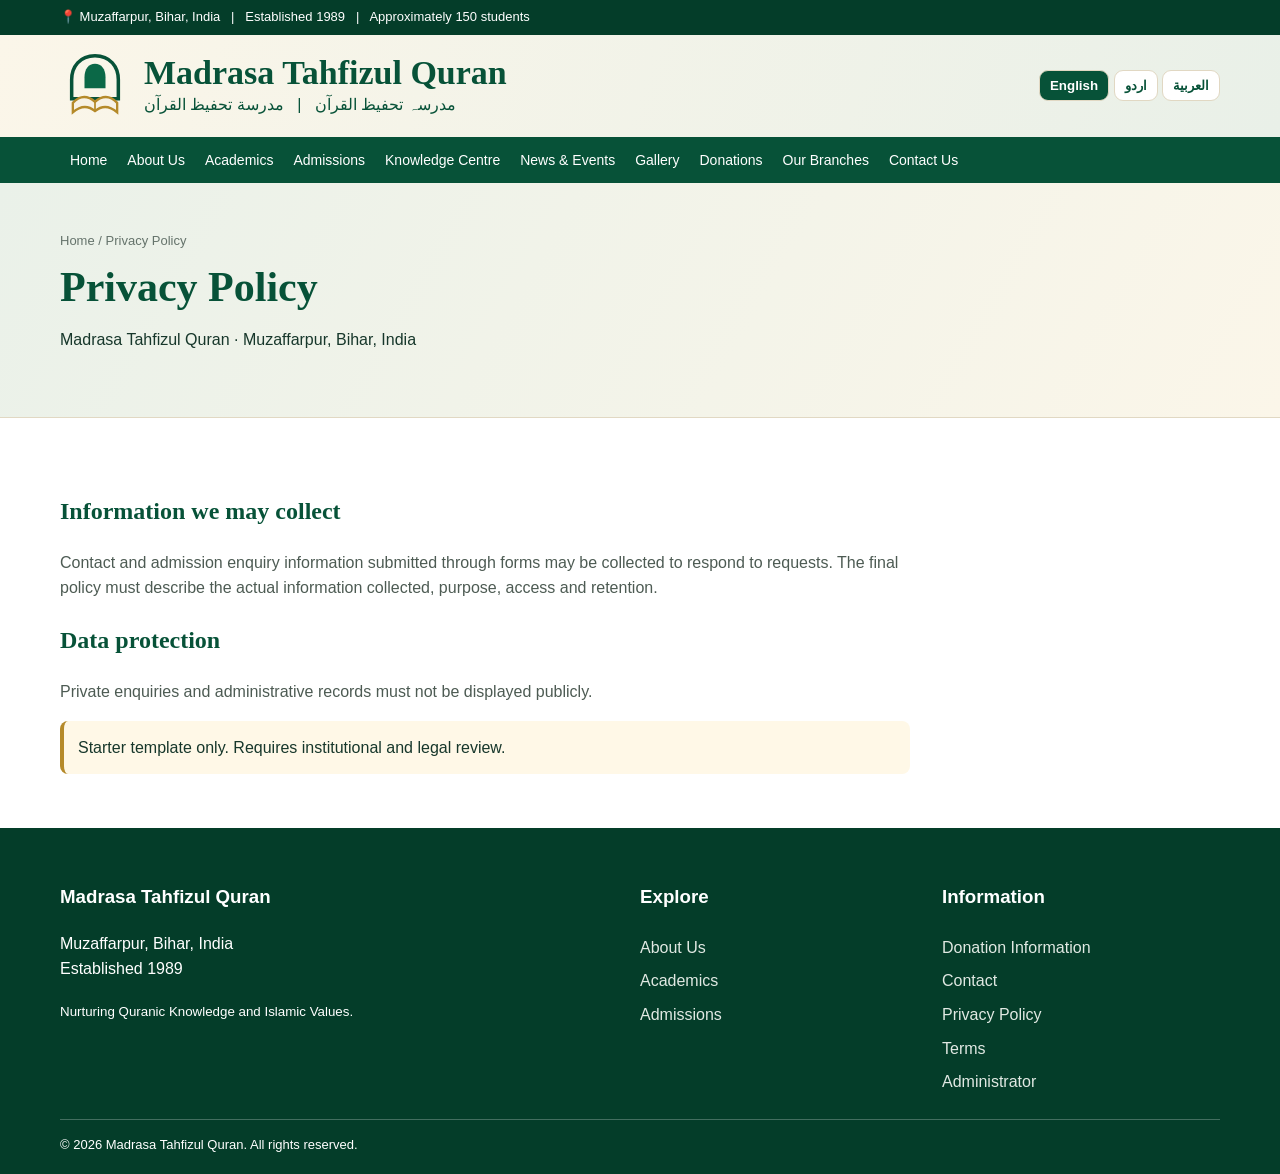
<file: privacy.html>
<!doctype html><html lang="en" dir="ltr"><head><meta charset="utf-8"><meta name="viewport" content="width=device-width,initial-scale=1"><meta name="description" content="Privacy Policy - Madrasa Tahfizul Quran"><title>Privacy Policy | Madrasa Tahfizul Quran</title><link rel="icon" href="assets/logo.svg"><link rel="stylesheet" href="assets/style.css"><script defer src="assets/app.js"></script></head><body>
<div class="top"><div class="container">📍 Muzaffarpur, Bihar, India &nbsp; | &nbsp; Established 1989 &nbsp; | &nbsp; Approximately 150 students</div></div>
<div class="brand"><div class="container brandrow"><a class="brandlink" href="index.html"><img class="logo" src="assets/logo.svg" alt="Logo"><div><h1>Madrasa Tahfizul Quran</h1><div class="arabic">مدرسہ تحفیظ القرآن &nbsp; | &nbsp; مدرسة تحفيظ القرآن</div></div></a><div class="langs"><button data-lang="en">English</button> <button data-lang="ur">اردو</button> <button data-lang="ar">العربية</button></div></div></div>
<nav class="nav"><button class="toggle">☰ Menu</button><div class="container"><a href="index.html" data-t="home">Home</a><a href="about.html" data-t="about">About Us</a><a href="academics.html" data-t="academics">Academics</a><a href="admissions.html" data-t="admissions">Admissions</a><a href="knowledge.html" data-t="knowledge">Knowledge Centre</a><a href="news.html" data-t="news">News & Events</a><a href="gallery.html" data-t="gallery">Gallery</a><a href="donations.html" data-t="donations">Donations</a><a href="branches.html" data-t="branches">Our Branches</a><a href="contact.html" data-t="contact">Contact Us</a></div></nav>
<main><section class="pagehero"><div class="container"><div class="crumb">Home / Privacy Policy</div><h2>Privacy Policy</h2><p>Madrasa Tahfizul Quran · Muzaffarpur, Bihar, India</p></div></section><section class="section"><div class="container"><div class="prose"><h2>Information we may collect</h2><p>Contact and admission enquiry information submitted through forms may be collected to respond to requests. The final policy must describe the actual information collected, purpose, access and retention.</p><h2>Data protection</h2><p>Private enquiries and administrative records must not be displayed publicly.</p><div class="notice">Starter template only. Requires institutional and legal review.</div></div></div></section></main>
<footer class="footer"><div class="container"><div class="footgrid"><div><h3>Madrasa Tahfizul Quran</h3><p>Muzaffarpur, Bihar, India<br>Established 1989</p><small>Nurturing Quranic Knowledge and Islamic Values.</small></div><div><h3>Explore</h3><a href="about.html">About Us</a><a href="academics.html">Academics</a><a href="admissions.html">Admissions</a></div><div><h3>Information</h3><a href="donations.html">Donation Information</a><a href="contact.html">Contact</a><a href="privacy.html">Privacy Policy</a><a href="terms.html">Terms</a><a href="admin/login.html">Administrator</a></div></div><div class="copy">© 2026 Madrasa Tahfizul Quran. All rights reserved.</div></div></footer><div class="toast"></div>
</body></html>
</file>
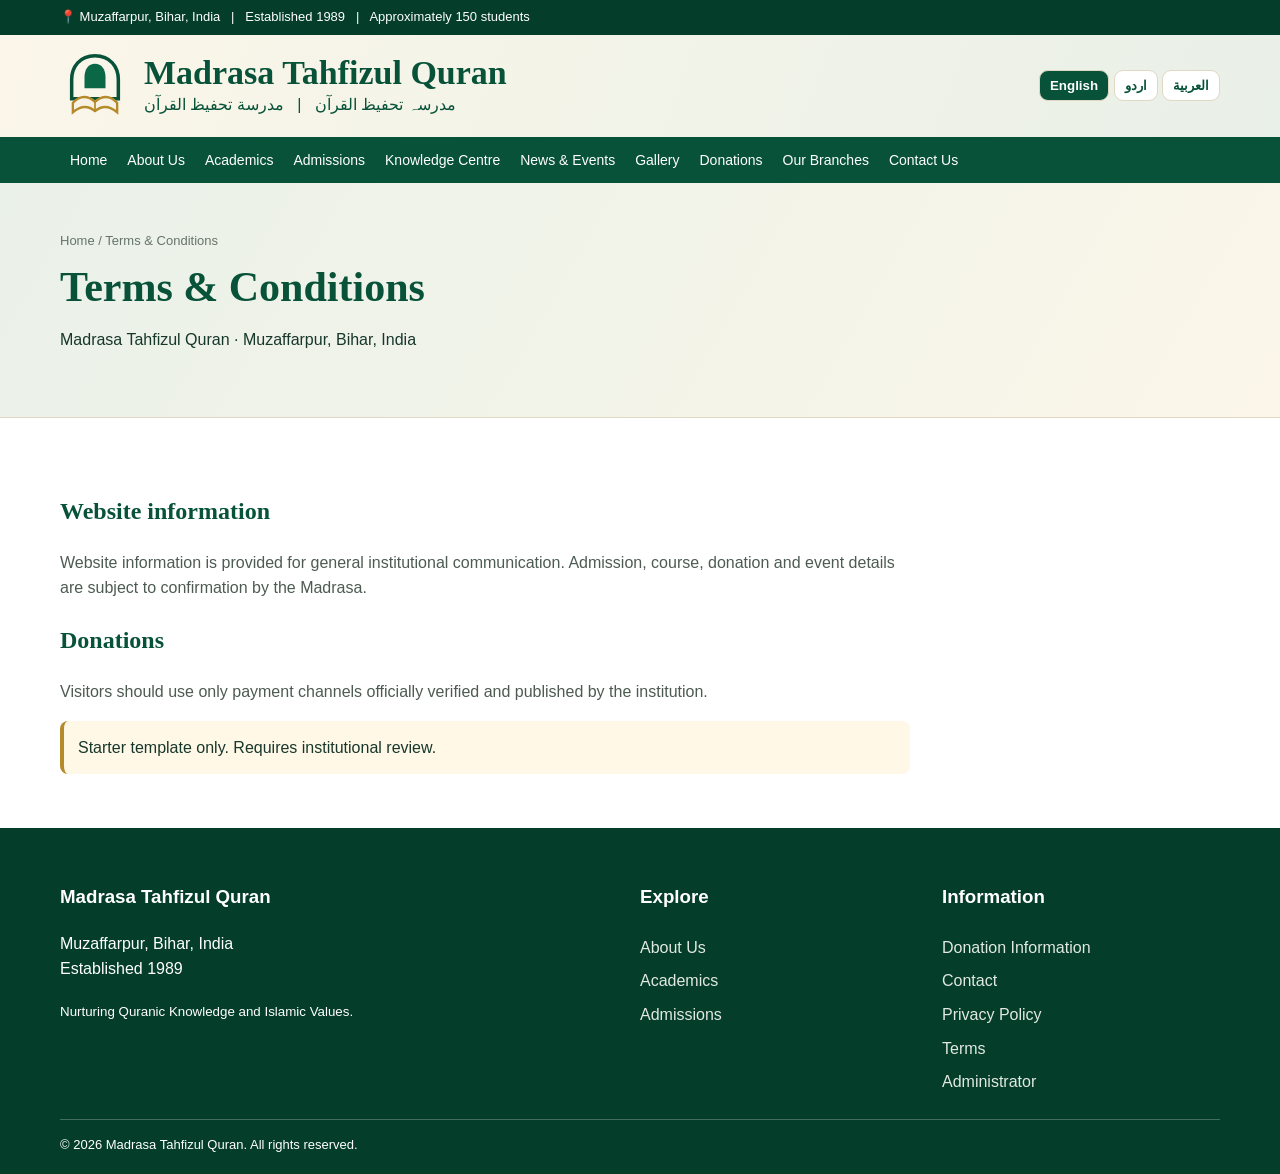
<file: terms.html>
<!doctype html><html lang="en" dir="ltr"><head><meta charset="utf-8"><meta name="viewport" content="width=device-width,initial-scale=1"><meta name="description" content="Terms & Conditions - Madrasa Tahfizul Quran"><title>Terms & Conditions | Madrasa Tahfizul Quran</title><link rel="icon" href="assets/logo.svg"><link rel="stylesheet" href="assets/style.css"><script defer src="assets/app.js"></script></head><body>
<div class="top"><div class="container">📍 Muzaffarpur, Bihar, India &nbsp; | &nbsp; Established 1989 &nbsp; | &nbsp; Approximately 150 students</div></div>
<div class="brand"><div class="container brandrow"><a class="brandlink" href="index.html"><img class="logo" src="assets/logo.svg" alt="Logo"><div><h1>Madrasa Tahfizul Quran</h1><div class="arabic">مدرسہ تحفیظ القرآن &nbsp; | &nbsp; مدرسة تحفيظ القرآن</div></div></a><div class="langs"><button data-lang="en">English</button> <button data-lang="ur">اردو</button> <button data-lang="ar">العربية</button></div></div></div>
<nav class="nav"><button class="toggle">☰ Menu</button><div class="container"><a href="index.html" data-t="home">Home</a><a href="about.html" data-t="about">About Us</a><a href="academics.html" data-t="academics">Academics</a><a href="admissions.html" data-t="admissions">Admissions</a><a href="knowledge.html" data-t="knowledge">Knowledge Centre</a><a href="news.html" data-t="news">News & Events</a><a href="gallery.html" data-t="gallery">Gallery</a><a href="donations.html" data-t="donations">Donations</a><a href="branches.html" data-t="branches">Our Branches</a><a href="contact.html" data-t="contact">Contact Us</a></div></nav>
<main><section class="pagehero"><div class="container"><div class="crumb">Home / Terms & Conditions</div><h2>Terms & Conditions</h2><p>Madrasa Tahfizul Quran · Muzaffarpur, Bihar, India</p></div></section><section class="section"><div class="container"><div class="prose"><h2>Website information</h2><p>Website information is provided for general institutional communication. Admission, course, donation and event details are subject to confirmation by the Madrasa.</p><h2>Donations</h2><p>Visitors should use only payment channels officially verified and published by the institution.</p><div class="notice">Starter template only. Requires institutional review.</div></div></div></section></main>
<footer class="footer"><div class="container"><div class="footgrid"><div><h3>Madrasa Tahfizul Quran</h3><p>Muzaffarpur, Bihar, India<br>Established 1989</p><small>Nurturing Quranic Knowledge and Islamic Values.</small></div><div><h3>Explore</h3><a href="about.html">About Us</a><a href="academics.html">Academics</a><a href="admissions.html">Admissions</a></div><div><h3>Information</h3><a href="donations.html">Donation Information</a><a href="contact.html">Contact</a><a href="privacy.html">Privacy Policy</a><a href="terms.html">Terms</a><a href="admin/login.html">Administrator</a></div></div><div class="copy">© 2026 Madrasa Tahfizul Quran. All rights reserved.</div></div></footer><div class="toast"></div>
</body></html>
</file>
<file: assets/style.css>
:root{--g:#075238;--g2:#0b6847;--gold:#b58a2a;--ivory:#f7f2e5;--ink:#17372b;--muted:#65736b;--line:#e1d8c3}
*{box-sizing:border-box}body{margin:0;font:16px/1.6 Arial,sans-serif;color:var(--ink)}a{color:inherit;text-decoration:none}button,.btn{background:var(--g);color:white;border:0;border-radius:9px;padding:10px 16px;cursor:pointer;font-weight:bold;display:inline-block}.btn.outline{background:white;color:var(--g);border:1px solid var(--g)}.container{width:min(1160px,92%);margin:auto}.top{background:#043d29;color:#fff;padding:7px 0;font-size:13px}.brand{background:linear-gradient(110deg,#fbf6e9,#e9f0e8);padding:16px 0}.brandrow{display:flex;justify-content:space-between;align-items:center;gap:18px}.brandlink{display:flex;align-items:center;gap:14px}.logo{width:70px}.brand h1{font: bold clamp(22px,3vw,34px) Georgia;color:var(--g);margin:0}.arabic{color:var(--g)}.langs button{background:white;color:var(--g);border:1px solid var(--line);padding:7px 10px}.langs .active{background:var(--g);color:white}.nav{background:var(--g);color:white;position:sticky;top:0;z-index:5}.nav .container{display:flex;flex-wrap:wrap}.nav a{padding:12px 10px;font-size:14px}.nav a:hover{background:var(--g2)}.toggle{display:none}.hero{background:linear-gradient(90deg,#f7f2e5f5,#f7f2e5b8,transparent),url('https://images.unsplash.com/photo-1609599006353-e629aaabfeae?auto=format&fit=crop&w=1600&q=80') center/cover;min-height:360px;display:flex;align-items:center}.hero .copy{max-width:590px;padding:48px 0}.eyebrow{color:var(--gold);font-weight:bold;text-transform:uppercase;letter-spacing:.12em;font-size:12px}.hero h2,.pagehero h2{font: bold clamp(32px,5vw,54px)/1.12 Georgia;color:var(--g);margin:12px 0}.hero p{font-size:18px}.stats{background:var(--ivory);border-block:1px solid var(--line)}.stats .container{display:grid;grid-template-columns:repeat(4,1fr);padding:18px 0}.stat{padding:5px 14px;border-right:1px solid var(--gold)}.stat:last-child{border:0}.stat span{display:block;color:var(--muted);font-size:13px}.stat b{color:var(--g);font: bold 20px Georgia}.section{padding:54px 0}.alt{background:#f8f8f3}.head{text-align:center;margin:0 auto 28px;max-width:700px}.head h2,.split h2{font: bold 34px Georgia;color:var(--g);margin:0 0 8px}.grid{display:grid;gap:18px}.two{grid-template-columns:repeat(2,1fr)}.three{grid-template-columns:repeat(3,1fr)}.four{grid-template-columns:repeat(4,1fr)}.card{border:1px solid var(--line);border-radius:14px;background:white;overflow:hidden}.pad{padding:20px}.card h3{font: bold 22px Georgia;color:var(--g);margin:5px 0}.card p{color:var(--muted)}.icon{font-size:30px}.split{display:grid;grid-template-columns:1fr 1fr;gap:38px;align-items:center}.split img{width:100%;border-radius:16px}.pagehero{padding:48px 0;background:linear-gradient(120deg,#eaf1e9,#fbf6e9);border-bottom:1px solid var(--line)}.pagehero h2{font-size:42px}.crumb{color:var(--muted);font-size:13px}.prose{max-width:850px}.prose h2,.prose h3{font-family:Georgia;color:var(--g)}.prose p{color:#4d5b53}.notice{background:#fff8e7;border-left:4px solid var(--gold);padding:14px;border-radius:8px}.form{display:grid;gap:12px}.field{display:grid;gap:5px}.field input,.field textarea,.field select{width:100%;padding:11px;border:1px solid #ccd6ce;border-radius:8px}.field textarea{min-height:110px}.footer{background:#043d29;color:white;padding:35px 0 18px}.footgrid{display:grid;grid-template-columns:2fr 1fr 1fr;gap:24px}.footer a{display:block;color:#e1e9e3;padding:4px 0}.copy{border-top:1px solid #ffffff40;padding-top:15px;margin-top:20px;font-size:13px}.rtl{direction:rtl;text-align:right}.rtl .brandrow,.rtl .brandlink{flex-direction:row-reverse}.rtl .stat{text-align:right}.rtl .notice{border-left:0;border-right:4px solid var(--gold)}.empty{padding:28px;text-align:center;border:1px dashed #cbd6ce;border-radius:12px;color:var(--muted)}.adminbody{background:#f3f6f3}.shell{display:grid;grid-template-columns:235px 1fr;min-height:100vh}.side{background:#073e2b;color:white;padding:20px}.side a{display:block;color:white;padding:10px;border-radius:8px}.side a:hover{background:#126448}.main{min-width:0}.bar{background:white;padding:16px 24px;border-bottom:1px solid var(--line)}.content{padding:25px}.content h1{font: bold 30px Georgia;color:var(--g)}.metrics{display:grid;grid-template-columns:repeat(4,1fr);gap:14px}.metric,.panel,.login{background:white;border:1px solid var(--line);border-radius:12px;padding:18px}.metric b{display:block;font: bold 30px Georgia;color:var(--g)}.panel{margin-top:18px}.panel h2{font: bold 21px Georgia;color:var(--g)}table{border-collapse:collapse;width:100%}td,th{text-align:left;border-bottom:1px solid var(--line);padding:10px}th{background:#edf3ee;color:var(--g)}.login{max-width:410px;margin:8vh auto;padding:30px}.login h1{color:var(--g);font: bold 28px Georgia}.toast{display:none;position:fixed;bottom:18px;right:18px;background:#17372b;color:white;padding:12px 16px;border-radius:9px;z-index:10}
@media(max-width:800px){.stats .container{grid-template-columns:repeat(2,1fr)}.grid.four{grid-template-columns:repeat(2,1fr)}.shell{grid-template-columns:1fr}.side{display:none}.metrics{grid-template-columns:repeat(2,1fr)}.nav .container{display:none}.nav.open .container{display:flex;flex-direction:column}.toggle{display:block;margin:7px 4%}.brandrow{align-items:flex-start;flex-direction:column}}
@media(max-width:580px){.two,.three,.four,.split,.footgrid{grid-template-columns:1fr}.hero{min-height:330px}.hero .copy{padding:35px 0}.pagehero h2{font-size:34px}.stats .container{grid-template-columns:1fr 1fr}.stat{padding:6px}.metrics{grid-template-columns:1fr 1fr}.content{padding:16px}}
</file>
